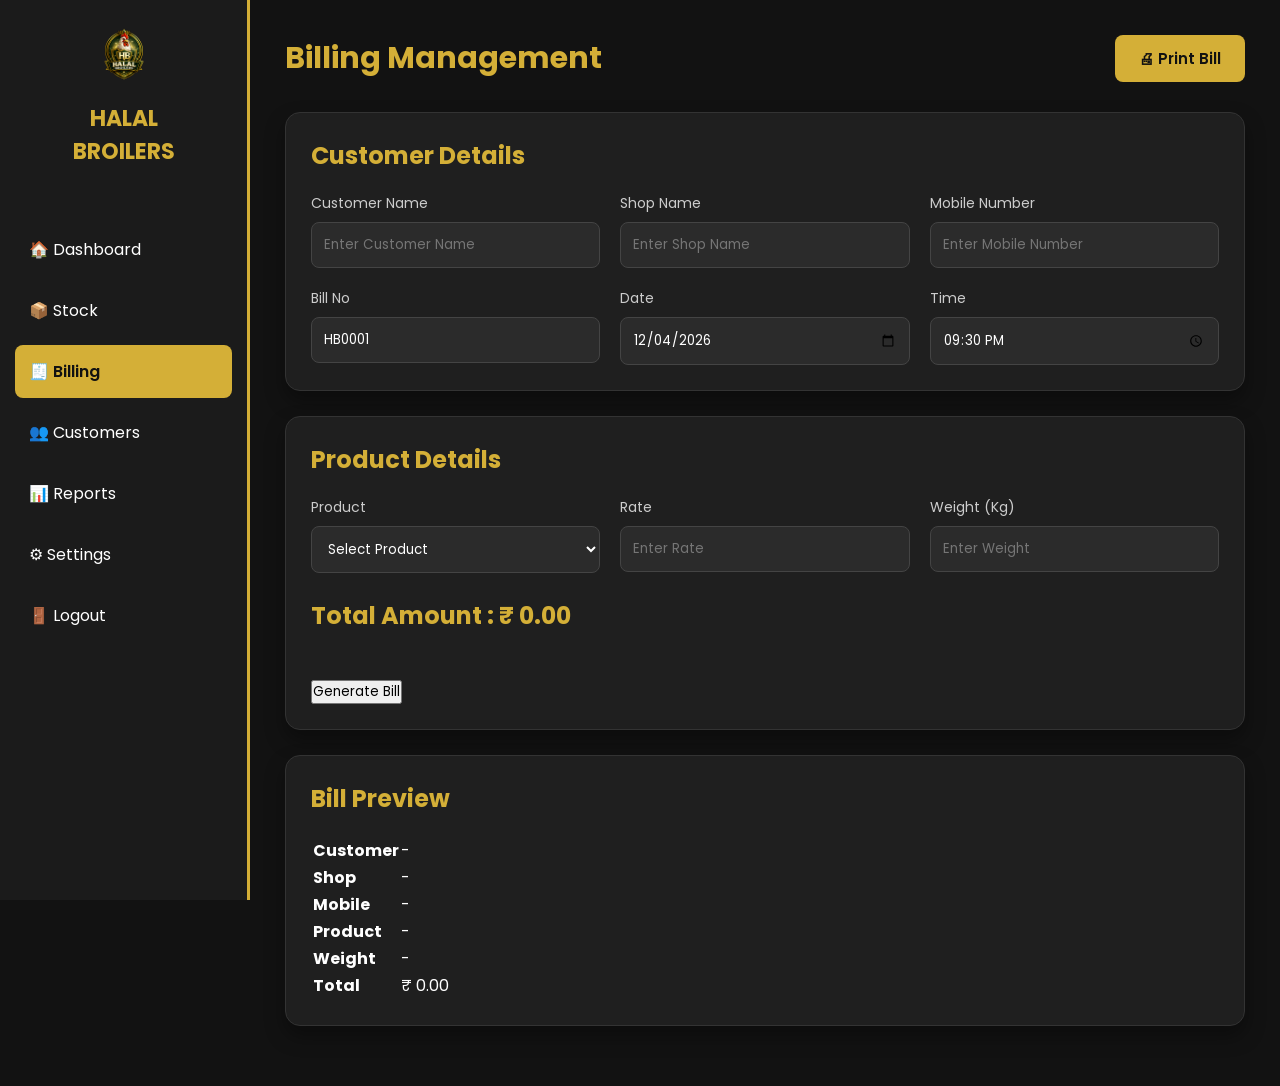
<file: billing.html>
<!DOCTYPE html>
<html lang="en">

<head>

    <meta charset="UTF-8">
    <meta name="viewport" content="width=device-width, initial-scale=1.0">

    <title>Billing | Halal Broilers ERP</title>

    <link rel="stylesheet" href="css/billing.css">

    <link href="https://fonts.googleapis.com/css2?family=Poppins:wght@300;400;500;600;700&display=swap"
        rel="stylesheet">

</head>

<body>

    <!-- Sidebar -->

    <aside class="sidebar">

        <div class="logo">

            <img src="images/logo.png" alt="Logo">

            <h2>HALAL<br>BROILERS</h2>

        </div>

        <ul>

            <li><a href="dashboard.html">🏠 Dashboard</a></li>

            <li><a href="stock.html">📦 Stock</a></li>

            <li class="active"><a href="billing.html">🧾 Billing</a></li>

            <li><a href="customers.html">👥 Customers</a></li>

            <li><a href="reports.html">📊 Reports</a></li>

            <li><a href="settings.html">⚙ Settings</a></li>

            <li><a href="index.html">🚪 Logout</a></li>

        </ul>

    </aside>

    <!-- Main -->

    <main class="main">

        <div class="header">

            <h1>Billing Management</h1>

            <button id="printBill">
                🖨 Print Bill
            </button>

        </div>

        <!-- Customer Details -->

        <div class="card">

            <h2>Customer Details</h2>

            <div class="form-grid">

                <div>

                    <label>Customer Name</label>

                    <input
                        type="text"
                        id="customerName"
                        placeholder="Enter Customer Name">

                </div>

                <div>

                    <label>Shop Name</label>

                    <input
                        type="text"
                        id="shopName"
                        placeholder="Enter Shop Name">

                </div>

                <div>

                    <label>Mobile Number</label>

                    <input
                        type="text"
                        id="mobile"
                        placeholder="Enter Mobile Number">

                </div>

                <div>

                    <label>Bill No</label>

                    <input
                        type="text"
                        id="billNo"
                        value="HB0001"
                        readonly>

                </div>

                <div>

                    <label>Date</label>

                    <input
                        type="date"
                        id="billDate">

                </div>

                <div>

                    <label>Time</label>

                    <input
                        type="time"
                        id="billTime">

                </div>

            </div>

        </div>
        <!-- Product Details -->

<div class="card">

    <h2>Product Details</h2>

    <div class="form-grid">

        <div>

            <label>Product</label>

            <select id="product">

                <option value="">Select Product</option>

                <option value="Broiler Chicken">Broiler Chicken</option>

                <option value="Giriraja">Giriraja</option>

                <option value="Naatukoli">Naatukoli</option>

                <option value="Kaadai">Kaadai</option>

                <option value="Mutton">Mutton</option>

                <option value="Fish">Fish</option>

            </select>

        </div>

        <!-- Broiler Fields -->

        <div id="paperRateDiv">

            <label>Paper Rate</label>

            <input
                type="number"
                id="paperRate"
                placeholder="Enter Paper Rate">

        </div>

        <div id="estimationDiv">

            <label>Estimation</label>

            <input
                type="number"
                step="0.01"
                id="estimation"
                placeholder="Example : 1.60">

        </div>

        <!-- Other Product Rate -->

        <div id="rateDiv" style="display:none;">

            <label>Rate</label>

            <input
                type="number"
                id="rate"
                placeholder="Enter Rate">

        </div>

        <div>

            <label>Weight (Kg)</label>

            <input
                type="number"
                id="kg"
                placeholder="Enter Weight">

        </div>

    </div>

    <br>

    <h2>

        Total Amount :
        ₹ <span id="amount">0.00</span>

    </h2>

    <br>

    <button id="generateBill">

        Generate Bill

    </button>

</div>

<!-- Bill Preview -->

<div class="card">

    <h2>Bill Preview</h2>

    <table>

        <tr>
            <td><b>Customer</b></td>
            <td id="billCustomer">-</td>
        </tr>

        <tr>
            <td><b>Shop</b></td>
            <td id="billShop">-</td>
        </tr>

        <tr>
            <td><b>Mobile</b></td>
            <td id="billMobile">-</td>
        </tr>

        <tr>
            <td><b>Product</b></td>
            <td id="billProduct">-</td>
        </tr>

        <tr>
            <td><b>Weight</b></td>
            <td id="billKg">-</td>
        </tr>

        <tr>
            <td><b>Total</b></td>
            <td id="billAmount">₹0.00</td>
        </tr>

    </table>

</div>

        <!-- Product Section -->
        <!-- NEXT PART -->

    </main>

    <script src="js/billing.js"></script>

</body>

</html>
</file>
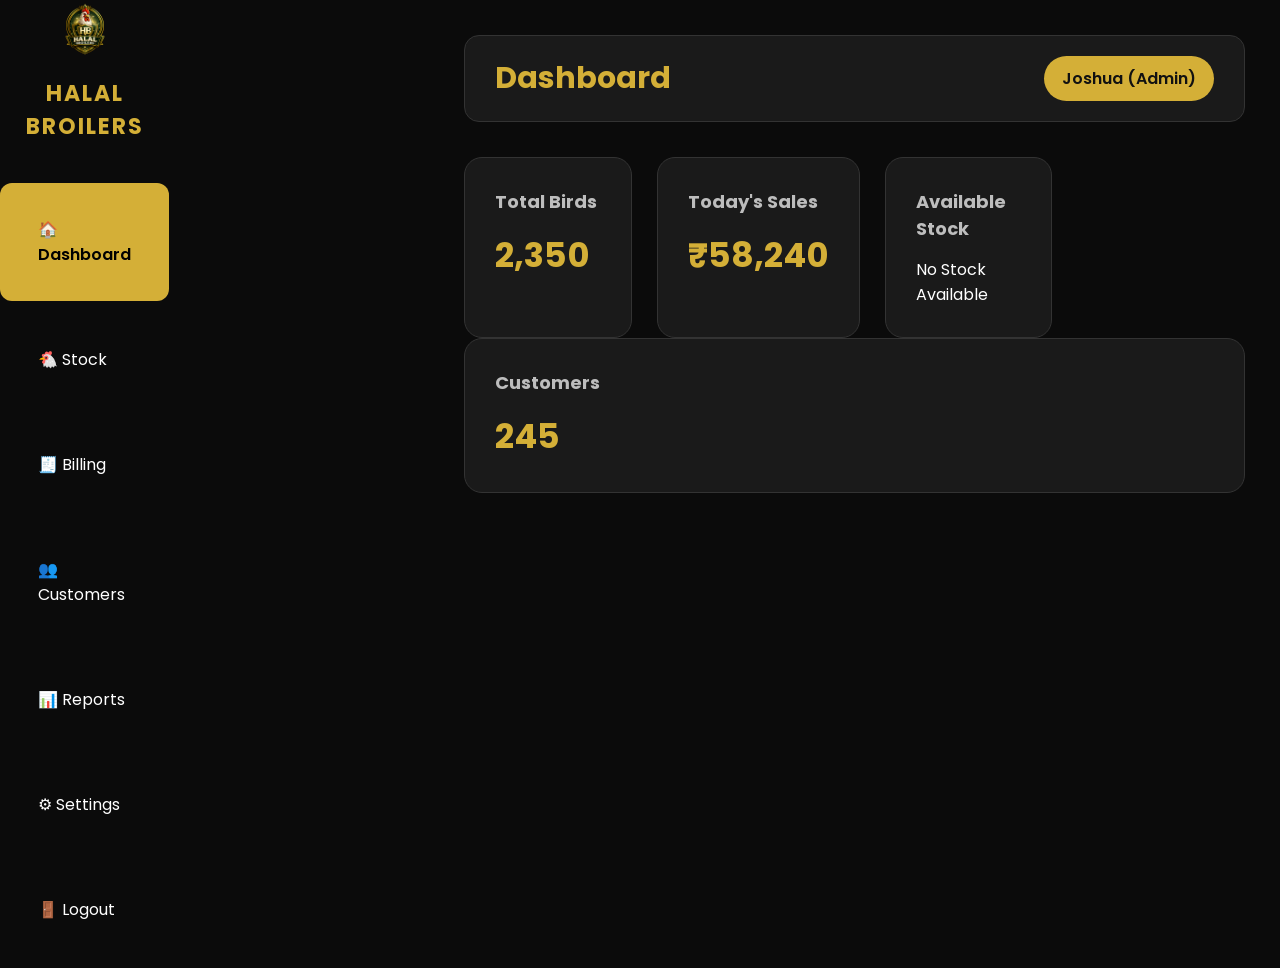
<file: dashboard.html>
<!DOCTYPE html>
<html lang="en">

<head>

    <meta charset="UTF-8">

    <meta name="viewport" content="width=device-width, initial-scale=1.0">

    <title>Halal Broilers ERP</title>

    <link rel="stylesheet" href="css/dashboard.css">

    <link href="https://fonts.googleapis.com/css2?family=Poppins:wght@300;400;500;600;700&display=swap"
        rel="stylesheet">

</head>

<body>

    <!-- Sidebar -->
    <div class="sidebar">

        <div class="logo">

            <img src="images/logo.png">

            <h2>HALAL<br>BROILERS</h2>

        </div>

       <ul>

    <li class="active">
        <a href="dashboard.html">🏠 Dashboard</a>
    </li>

    <li>
        <a href="stock.html">🐔 Stock</a>
    </li>

    <li>
        <a href="billing.html">🧾 Billing</a>
    </li>

    <li>
        <a href="customers.html">👥 Customers</a>
    </li>

    <li>
        <a href="reports.html">📊 Reports</a>
    </li>

    <li>
        <a href="settings.html">⚙ Settings</a>
    </li>

    <li>
        <a href="index.html">🚪 Logout</a>
    </li>

</ul>

    </div>

    <!-- Main Content -->

    <div class="main">

        <!-- Navbar -->

        <div class="navbar">

            <h1>Dashboard</h1>

            <div class="admin">

                Joshua (Admin)

            </div>

        </div>

        <!-- Cards -->

        <div class="cards">

            <div class="card">

                <h3>Total Birds</h3>

                <h2>2,350</h2>

            </div>

            <div class="card">

                <h3>Today's Sales</h3>

                <h2>₹58,240</h2>

            </div>
<div class="card">

    <h3>Available Stock</h3>

    <div id="stockList"></div>

</div>
</div>
            <div class="card">

                <h3>Customers</h3>

                <h2>245</h2>

            </div>

        </div>

    </div>
<script src="js/dashboard.js"></script>
</body>

</html>
</file>
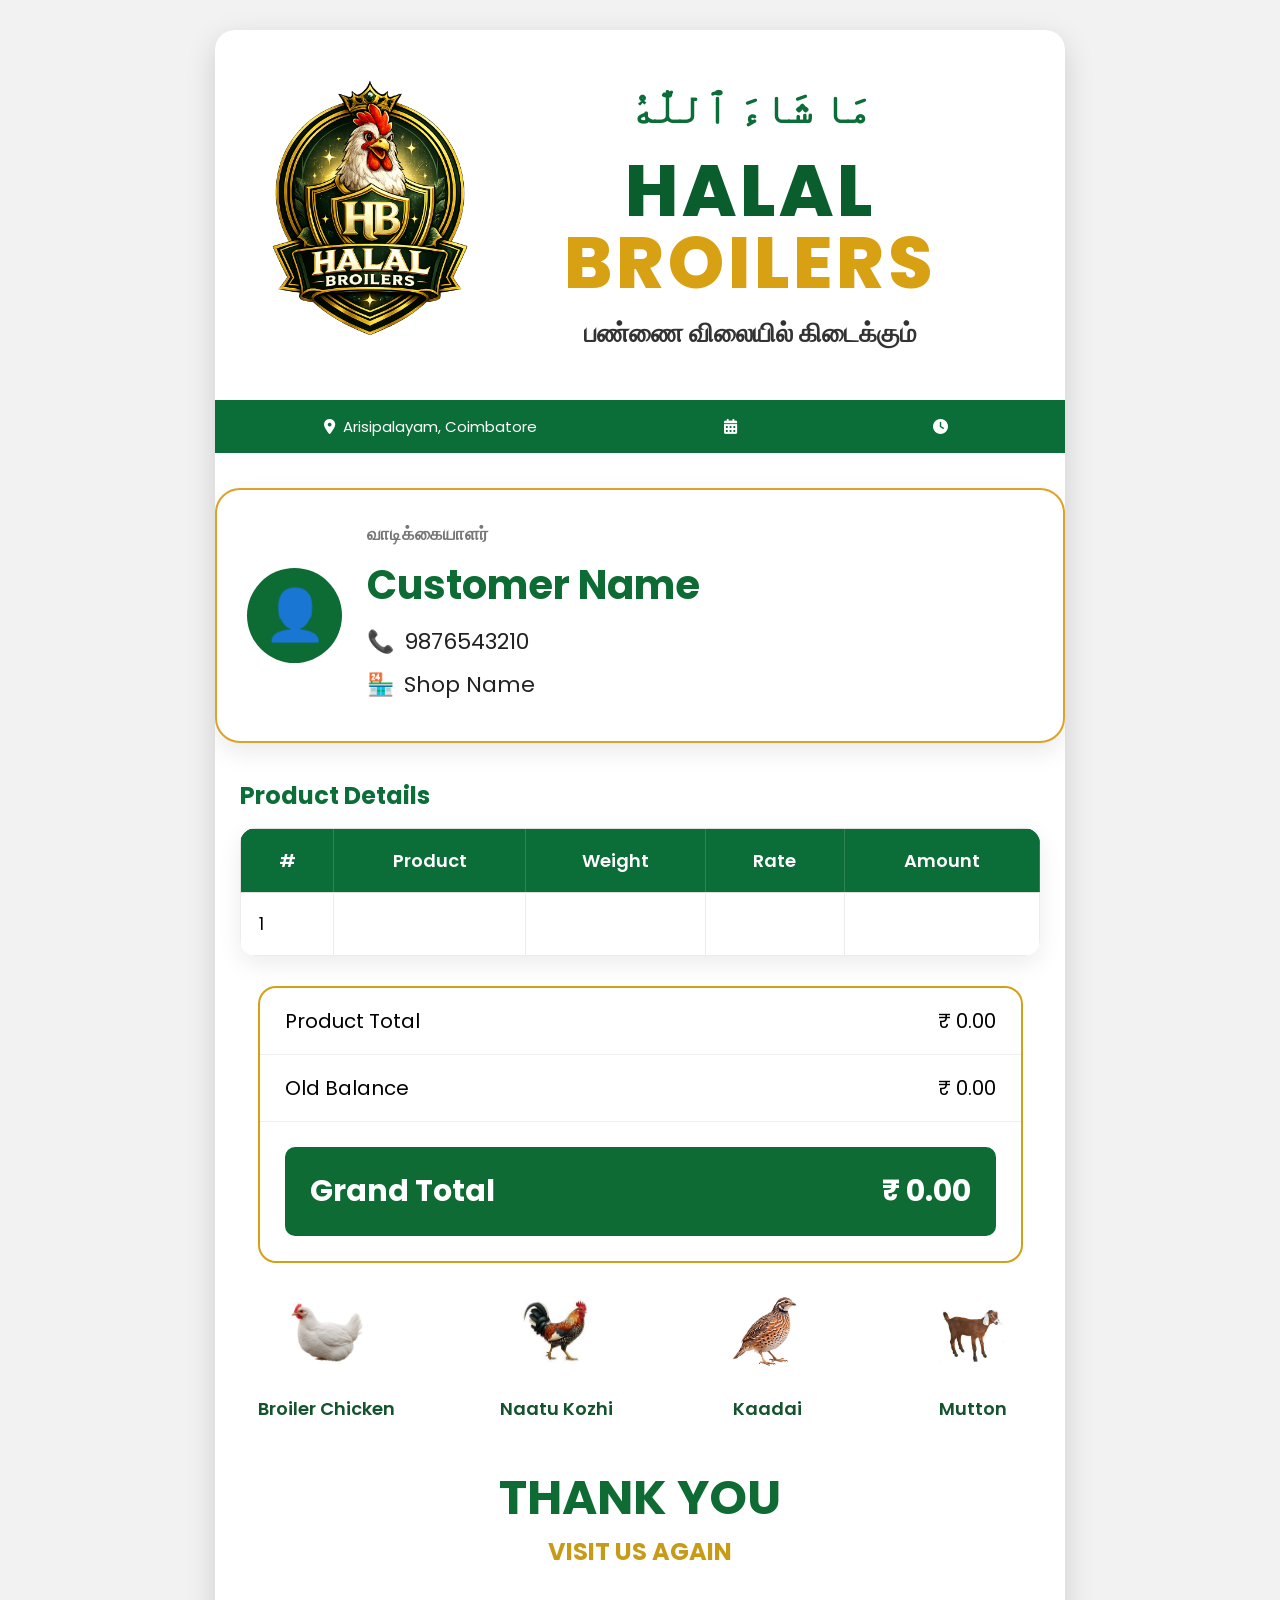
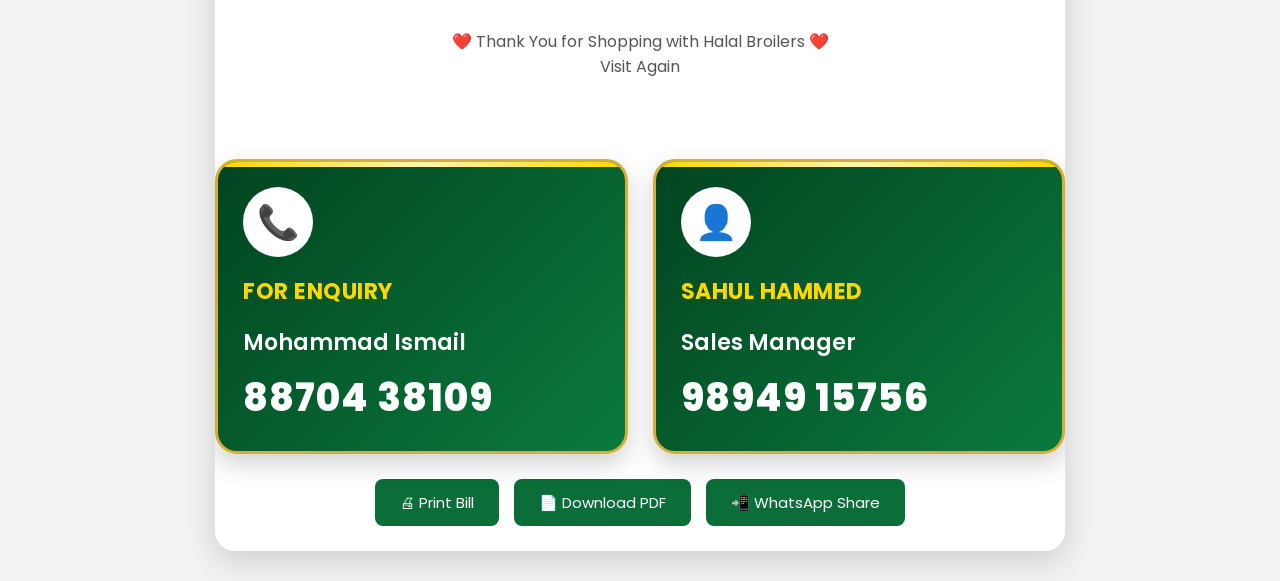
<file: invoice.html>
<!DOCTYPE html>
<html lang="en">
<head>
    <meta charset="UTF-8">
    <meta name="viewport" content="width=device-width, initial-scale=1.0">
    <title>Invoice | Halal Broilers ERP</title>

    <link rel="stylesheet" href="css/invoice.css">

    <link href="https://fonts.googleapis.com/css2?family=Poppins:wght@300;400;500;600;700&display=swap" rel="stylesheet">

    <link rel="stylesheet"
          href="https://cdnjs.cloudflare.com/ajax/libs/font-awesome/6.6.0/css/all.min.css">
</head>

<body>

<div class="invoice">

    <div class="header">

        <div class="logo">
            <img src="images/logo.png" alt="Logo">
        </div>

        <div class="company">

            <h3>مَا شَاءَ ٱللَّٰهُ</h3>

            <h1>HALAL <span>BROILERS</span></h1>

            <p>பண்ணை விலையில் கிடைக்கும்</p>

        </div>

    </div>

    <div class="info">

        <div>
            <i class="fa-solid fa-location-dot"></i>
            Arisipalayam, Coimbatore
        </div>

        <div>
            <i class="fa-solid fa-calendar-days"></i>
            <span id="billDate"></span>
        </div>

        <div>
            <i class="fa-solid fa-clock"></i>
            <span id="billTime"></span>
        </div>

    </div>

    <!-- CUSTOMER CARD -->

<div class="customer-card">

    <div class="customer-icon">
        👤
    </div>

    <div class="customer-info">

        <small>வாடிக்கையாளர்</small>

        <h2 id="customerName">Customer Name</h2>

        <p>
            📞
            <span id="customerMobile">9876543210</span>
        </p>

        <p>
            🏪
            <span id="customerShop">Shop Name</span>
        </p>

    </div>

</div>
<!-- ===========================
        PRODUCT TABLE
=========================== -->


        <!-- ===========================
            PRODUCT DETAILS
    ============================ -->

    <div class="products">

        <h2>Product Details</h2>

        <table class="product-table">

            <thead>

                <tr>

                    <th>#</th>
                    <th>Product</th>
                    <th>Weight</th>
                    <th>Rate</th>
                    <th>Amount</th>

                </tr>

            </thead>

            <tbody>

                <tr>

                    <td>1</td>

                    <td id="productName"></td>

                    <td id="weight"></td>

                    <td id="rate"></td>

                    <td id="amount"></td>

                </tr>

            </tbody>

        </table>

    </div>
    <!-- Total Section -->

<div class="total-section">

    <div class="total-row">
        <span>Product Total</span>
        <span id="subTotal">₹ 0.00</span>
    </div>

    <div class="total-row">
        <span>Old Balance</span>
        <span id="oldBalance">₹ 0.00</span>
    </div>

    <div class="grand-total">
        <span>Grand Total</span>
        <span id="grandTotal">₹ 0.00</span>
    </div>

</div>


    <!-- ===========================
    PRODUCTS AVAILABLE
=========================== -->

<div class="products-list">

    <div class="product-box">
        <img src="images/broiler.png" class="product-icon">
        <span>Broiler Chicken</span>
    </div>

    <div class="product-box">
        <img src="images/naatukoli.png" class="product-icon">
        <span>Naatu Kozhi</span>
    </div>

    <div class="product-box">
        <img src="images/kaadai.png" class="product-icon">
        <span>Kaadai</span>
    </div>

    <div class="product-box">
        <img src="images/goat.png" class="product-icon">
        <span>Mutton</span>
    </div>

   

</div>

<!-- ===========================
      THANK YOU
=========================== -->

<div class="thankyou">

    <h1>THANK YOU</h1>

    <h3>VISIT US AGAIN</h3>

</div>

<!-- ===========================
      CONTACT
=========================== -->

<!-- ===========================
      BUTTONS
=========================== -->




    <!-- ===========================
            FOOTER
    ============================ -->

    <div class="footer">

        <p>
            ❤️ Thank You for Shopping with Halal Broilers ❤️
        </p>

        <p>
            Visit Again
        </p>

    </div>
    <div class="enquiry-section">

    <div class="enquiry-card">

        <div class="enquiry-icon">📞</div>

        <h3>FOR ENQUIRY</h3>

        <p>Mohammad Ismail</p>

        <h2>88704 38109</h2>

    </div>

    <div class="enquiry-card">

        <div class="enquiry-icon">👤</div>

        <h3>SAHUL HAMMED</h3>

        <p>Sales Manager</p>

        <h2>98949 15756</h2>

    </div>

</div>
 

    <!-- Buttons -->

    <div class="buttons">

        <button onclick="window.print()">
            🖨 Print Bill
        </button>

        <button id="downloadPdf">
            📄 Download PDF
        </button>

        <button id="shareWhatsapp">
            📲 WhatsApp Share
        </button>

    </div>

</div>


<script src="js/invoice.js"></script>

</body>
</html>
</file>
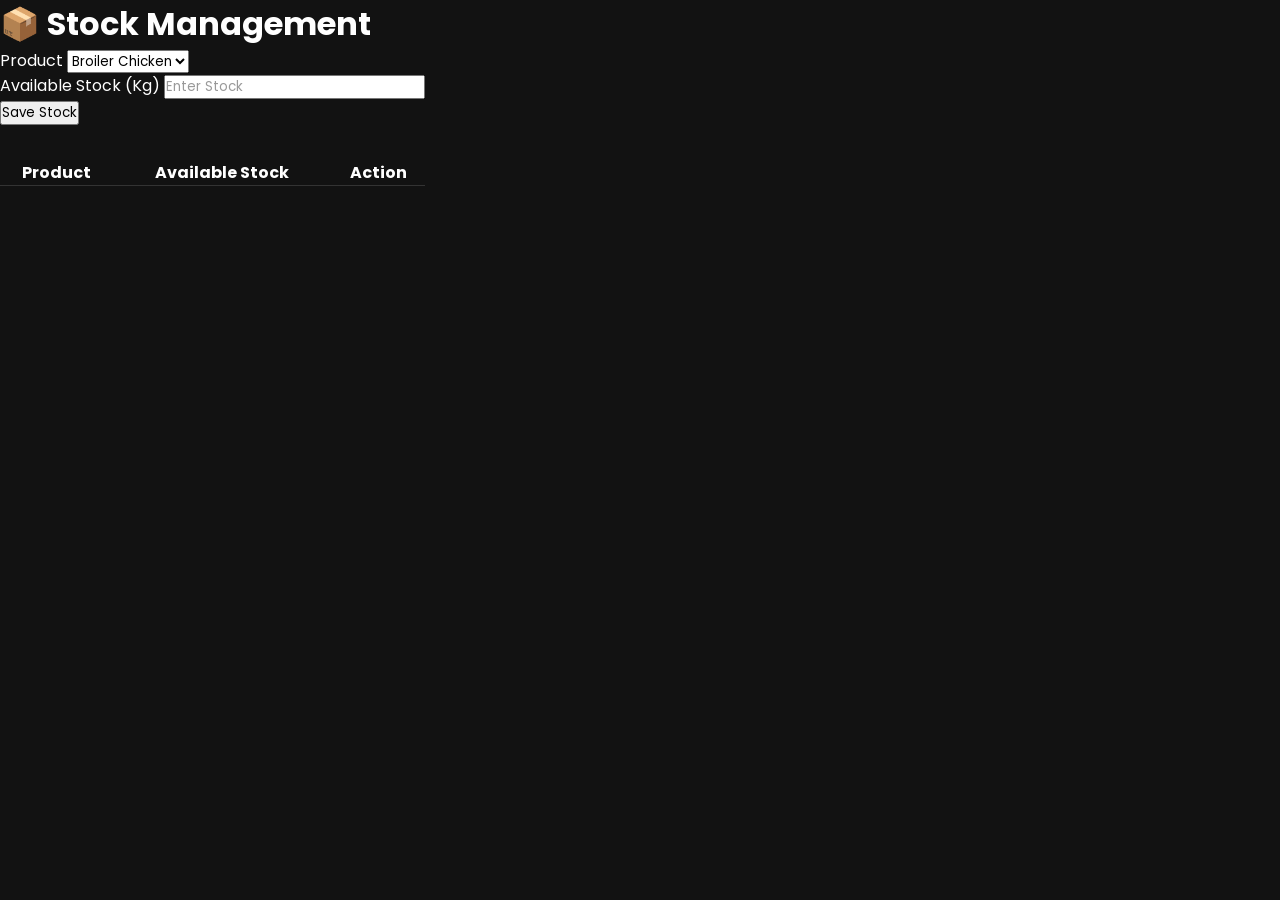
<file: stock.html>
<!DOCTYPE html>
<html lang="en">

<head>
    <meta charset="UTF-8">
    <meta name="viewport" content="width=device-width, initial-scale=1.0">
    <title>Stock Management | Halal Broilers ERP</title>

    <link rel="stylesheet" href="css/stock.css">

    <link href="https://fonts.googleapis.com/css2?family=Poppins:wght@300;400;500;600;700&display=swap"
        rel="stylesheet">
</head>

<body>

    <div class="container">

        <h1>📦 Stock Management</h1>

        <div class="stock-card">

            <div class="form-group">
                <label>Product</label>

                <select id="product">
                    <option>Broiler Chicken</option>
                    <option>Giriraja</option>
                    <option>Naatukoli</option>
                    <option>Kaadai</option>
                    <option>Mutton</option>
                    <option>Fish</option>
                </select>
            </div>

            <div class="form-group">
                <label>Available Stock (Kg)</label>
                <input type="number" id="stockKg" placeholder="Enter Stock">
            </div>

            <button id="saveStock">
                Save Stock
            </button>

        </div>

        <br>

        <table>

            <thead>

                <tr>
                    <th>Product</th>
                    <th>Available Stock</th>
                    <th>Action</th>
                </tr>

            </thead>

            <tbody id="stockTable">

            </tbody>

        </table>

    </div>

    <script src="js/stock.js"></script>

</body>

</html>
</file>
<file: css/billing.css>
*{
    margin:0;
    padding:0;
    box-sizing:border-box;
    font-family:'Poppins',sans-serif;
}

body{
    display:flex;
    background:#121212;
    color:#fff;
}


.sidebar{
    width:250px;
    height:100vh;
    background:#1b1b1b;
    position:fixed;
    left:0;
    top:0;
    border-right:3px solid #d4af37;
}

.logo{
    text-align:center;
    padding:25px;
}

.logo img{
    width:90px;
    margin-bottom:10px;
}

.logo h2{
    color:#d4af37;
    font-size:22px;
}

.sidebar ul{
    list-style:none;
    margin-top:30px;
}

.sidebar ul li{
    margin:8px 15px;
}

.sidebar ul li a{
    display:block;
    padding:14px;
    color:#fff;
    text-decoration:none;
    border-radius:8px;
    transition:.3s;
}

.sidebar ul li a:hover,
.sidebar ul li.active a{
    background:#d4af37;
    color:#111;
    font-weight:600;
}

/* ===========================
   MAIN
=========================== */

.main{
    margin-left:250px;
    width:calc(100% - 250px);
    padding:35px;
}


.header{
    display:flex;
    justify-content:space-between;
    align-items:center;
    margin-bottom:30px;
}

.header h1{
    color:#d4af37;
    font-size:30px;
}

.header button{
    background:#d4af37;
    color:#111;
    border:none;
    padding:12px 24px;
    border-radius:8px;
    cursor:pointer;
    font-size:15px;
    font-weight:600;
    transition:.3s;
}

.header button:hover{
    transform:translateY(-2px);
    box-shadow:0 0 15px rgba(212,175,55,.4);
}


.card{
    background:#1f1f1f;
    border:1px solid #333;
    border-radius:15px;
    padding:25px;
    margin-bottom:25px;
    box-shadow:0 10px 20px rgba(0,0,0,.35);
}

.card h2{
    color:#d4af37;
    margin-bottom:20px;
}



.form-grid{
    display:grid;
    grid-template-columns:repeat(3,1fr);
    gap:20px;
}

.form-grid label{
    display:block;
    margin-bottom:8px;
    font-size:14px;
    color:#ccc;
}

.form-grid input,
.form-grid select{
    width:100%;
    padding:12px;
    border:none;
    outline:none;
    border-radius:8px;
    background:#2b2b2b;
    color:white;
    border:1px solid #444;
    transition:.3s;
}

.form-grid input:focus,
.form-grid select:focus{
    border:1px solid #d4af37;
    box-shadow:0 0 10px rgba(212,175,55,.3);
}
</file>
<file: css/dashboard.css>
*{
    margin:0;
    padding:0;
    box-sizing:border-box;
}

body{
    font-family:'Poppins',sans-serif;
    background:#0B0B0B;
    color:#fff;
    display:flex;
}


.sidebar ul li a{
    display:block;
    text-decoration:none;
    color:white;
    width:100%;
    height:100%;
    padding:18px 20px;
}

.sidebar ul li.active a{
    color:black;
}

.logo{

    text-align:center;

    margin-bottom:40px;

}

.logo img{

    width:90px;

    margin-bottom:10px;

}

.logo h2{

    color:#D4AF37;

    font-size:22px;

    letter-spacing:2px;

}



.sidebar ul{

    list-style:none;

}

.sidebar ul li{

    padding:16px 18px;

    margin-bottom:12px;

    border-radius:12px;

    cursor:pointer;

    color:#ddd;

    transition:.3s;

}

.sidebar ul li:hover{

    background:#D4AF37;

    color:#111;

    transform:translateX(6px);

}

.sidebar ul .active{

    background:#D4AF37;

    color:#111;

    font-weight:600;

}



.main{

    margin-left:260px;

    width:100%;

    padding:35px;

}



.navbar{

    background:#1A1A1A;

    border:1px solid #333;

    border-radius:15px;

    padding:20px 30px;

    display:flex;

    justify-content:space-between;

    align-items:center;

    margin-bottom:35px;

}

.navbar h1{

    color:#D4AF37;

    font-size:30px;

}

.admin{

    background:#D4AF37;

    color:#111;

    padding:10px 18px;

    border-radius:30px;

    font-weight:600;

}


.cards{

    display:grid;

    grid-template-columns:repeat(4,1fr);

    gap:25px;

}

.card{

    background:#1A1A1A;

    border:1px solid #333;

    border-radius:18px;

    padding:30px;

    transition:.3s;

}

.card:hover{

    transform:translateY(-8px);

    border-color:#D4AF37;

    box-shadow:0 0 25px rgba(212,175,55,.25);

}

.card h3{

    color:#BDBDBD;

    font-size:18px;

    margin-bottom:15px;

}

.card h2{

    color:#D4AF37;

    font-size:34px;

}




@media(max-width:1100px){

.cards{

grid-template-columns:repeat(2,1fr);

}

}

@media(max-width:700px){

.sidebar{

width:90px;

}

.logo h2{

display:none;

}

.sidebar ul li{

font-size:14px;

padding:14px;

}

.main{

margin-left:90px;

padding:20px;

}

.cards{

grid-template-columns:1fr;

}

}
</file>
<file: css/invoice.css>
/* ===========================
   GLOBAL
=========================== */

*{
    margin:0;
    padding:0;
    box-sizing:border-box;
    font-family:'Poppins',sans-serif;
}

body{
    background:#f2f2f2;
    padding:30px;
}

.invoice{
    width:850px;
    margin:auto;
    background:#fff;
    border-radius:20px;
    overflow:hidden;
    box-shadow:0 10px 30px rgba(0,0,0,.15);
}

/* ===========================
   HEADER
=========================== */

.header{
    display:flex;
    align-items:center;
    justify-content:space-between;
    padding:35px 45px;
}
.logo{
    width:220px;
    display:flex;
    justify-content:center;
    align-items:center;
}

.logo img{
    width:450px;
    height:auto;
}

.company{
    flex:1;
    text-align:center;
}

.company h3{

    font-size:42px;

    color:#0b6d38;

    margin-bottom:15px;

}

.company h1{

    font-size:72px;

    font-weight:800;

    letter-spacing:4px;

    text-transform:uppercase;

    margin:10px 0;

    line-height:1;

    color:#0a5d2c;

}

.company h1 span{

    color:#d8a113;

}

.company span{
    color:#c79a17;
}

.company p{

    font-size:26px;

    font-weight:600;

    color:#333;

    margin-top:15px;

}
.company{

    flex:1;

    text-align:center;

}

/* ===========================
   INFO
=========================== */

.info{
    display:flex;
    justify-content:space-around;
    background:#0b6d38;
    color:#fff;
    padding:15px;
    font-size:15px;
}

.info div{
    display:flex;
    align-items:center;
    gap:8px;
}

/* ===========================
   CUSTOMER
=========================== */

.customer,
.products{
    margin:25px;
}

.customer h2,
.products h2{
    color:#0b6d38;
    margin-bottom:15px;
}

.customer table,
.product-table{
    width:100%;
    border-collapse:collapse;
}

.customer td,
.product-table th,
.product-table td{
    border:1px solid #ddd;
    padding:12px;
}

.product-table th{
    background:#0b6d38;
    color:#fff;
}

/* ===========================
   GRAND TOTAL
=========================== */

.grand-total{
    margin:25px;
    background:#0b6d38;
    color:#fff;
    text-align:right;
    padding:20px;
    border-radius:10px;
}

.grand-total h1{
    margin-top:8px;
    font-size:34px;
}

/* ===========================
   FOOTER
=========================== */

.footer{
    text-align:center;
    padding:20px;
    color:#555;
}

/* ===========================
   BUTTONS
=========================== */

.buttons{
    display:flex;
    justify-content:center;
    gap:15px;
    padding:25px;
}

.buttons button{
    background:#0b6d38;
    color:#fff;
    border:none;
    padding:12px 25px;
    border-radius:8px;
    cursor:pointer;
    font-size:15px;
    transition:.3s;
}

.buttons button:hover{
    background:#09542c;
}
/* ===========================
   CUSTOMER CARD
=========================== */

.customer-card{

    margin:35px 0;

    display:flex;

    align-items:center;

    gap:25px;

    padding:30px;

    background:#fff;

    border:2px solid #dca326;

    border-radius:25px;

    box-shadow:0 10px 25px rgba(0,0,0,.08);

}

.customer-icon{

    width:95px;

    height:95px;

    border-radius:50%;

    background:#0d6b34;

    color:#fff;

    display:flex;

    justify-content:center;

    align-items:center;

    font-size:50px;

    flex-shrink:0;

}

.customer-info{

    flex:1;

}

.customer-info small{

    color:#777;

    font-size:18px;

    font-weight:600;

    letter-spacing:1px;

}

.customer-info h2{

    margin:8px 0;

    font-size:40px;

    color:#0d6b34;

    font-weight:700;

}

.customer-info p{

    font-size:22px;

    margin:10px 0;

    color:#222;

    display:flex;

    align-items:center;

    gap:10px;

}
/* ===========================
      PRODUCT TABLE
=========================== */

.product-section{

    margin:35px 0;

}

.product-table{

    width:100%;

    border-collapse:collapse;

    overflow:hidden;

    border-radius:16px;

    box-shadow:0 8px 25px rgba(0,0,0,.08);

}

.product-table thead{

    background:#0b5d2c;

}

.product-table th{

    color:#fff;

    padding:18px;

    font-size:18px;

    font-weight:600;

    border-right:1px solid rgba(255,255,255,.15);

}

.product-table td{

    padding:18px;

    border:1px solid #ececec;

    font-size:17px;

    background:#fff;

}

.product-table tbody tr:hover{

    background:#f8fff9;

}

.center{

    text-align:center;

}

.product-name{

    display:flex;

    align-items:center;

    gap:12px;

    font-size:20px;

    font-weight:600;

    color:#0b5d2c;

}

.product-name span{

    color:#222;

    font-size:18px;

}

.amount-cell{

    color:#0b5d2c;

    font-weight:700;

    font-size:22px;

    text-align:right;

}
/* ===========================
   TOTAL SECTION
=========================== */

.total-section{
    width:90%;
    margin:30px auto;
    border:2px solid #d4a017;
    border-radius:18px;
    overflow:hidden;
    background:#fff;
}

.total-row{
    display:flex;
    justify-content:space-between;
    padding:18px 25px;
    font-size:20px;
    border-bottom:1px solid #eee;
}

.total-row:last-child{
    border-bottom:none;
}

.grand-total{
    display:flex;
    justify-content:space-between;
    align-items:center;
    background:#0d6b33;
    color:white;
    padding:22px 25px;
    font-size:30px;
    font-weight:bold;
}
/* ===========================
PRODUCTS
=========================== */

.products-banner{

    margin:35px auto;

    border:2px solid #d4a017;

    border-radius:20px;

    overflow:hidden;

}

.banner-title{

    background:#0d6b33;

    color:#fff;

    text-align:center;

    padding:15px;

    font-size:24px;

    font-weight:700;

}

.banner-items{

    display:flex;

    justify-content:space-around;

    padding:25px;

    background:#fff;

}

.banner-item{

    text-align:center;

    font-size:20px;

}

.banner-item p{

    margin-top:10px;

    font-weight:600;

}
.products-list{
    display:flex;
    justify-content:space-around;
    align-items:center;
    margin:30px 0;
    gap:20px;
}

.product-box{
    text-align:center;
}

.product-icon{
    width:100px;
    height:75px;
    object-fit:contain;
    margin-bottom:20px;
}

.product-box span{
    display:block;
    font-size:18px;
    font-weight:600;
    color:#14532d;
}

/* ===========================
THANK YOU
=========================== */

.thankyou{

    text-align:center;

    margin:40px 0;

}

.thankyou h1{

    color:#0d6b33;

    font-size:48px;

}

.thankyou h3{

    color:#c79a17;

    font-size:24px;

}

/* ===========================
CONTACT
=========================== */

.contact-section{

    display:flex;

    gap:20px;

    margin:30px 0;

}

.contact-card{

    flex:1;

    background:#0d6b33;

    color:white;

    padding:25px;

    border-radius:18px;

}

.contact-card h2{

    margin:10px 0;

}

.contact-card p{

    font-size:22px;

}

/* ===========================
BUTTONS
=========================== */

..invoice{
    width:95%;
    max-width:850px;
    margin:auto;
    background:#fff;
    border-radius:20px;
    overflow:hidden;
    box-shadow:0 10px 30px rgba(0,0,0,.15);
}
/* ===========================
   ENQUIRY SECTION
=========================== */

.enquiry-section{
    display:flex;
    justify-content:space-between;
    align-items:center;
    gap:25px;
    margin-top:60px;
}

/* Card */

.enquiry-card{

    flex:1;

    background:linear-gradient(135deg,#014421,#0b7a3c);

    border:3px solid #d4af37;

    border-radius:22px;

    padding:25px;

    color:#fff;

    position:relative;

    overflow:hidden;

    box-shadow:
    0 10px 25px rgba(0,0,0,.18);

    transition:.3s;

}

.enquiry-card:hover{

    transform:translateY(-4px);

    box-shadow:
    0 18px 35px rgba(0,0,0,.25);

}

/* Golden line */

.enquiry-card::before{

    content:"";

    position:absolute;

    left:0;

    top:0;

    width:100%;

    height:5px;

    background:linear-gradient(to right,#ffd700,#fff4b0,#ffd700);

}

/* Heading */

.enquiry-card h3{

    margin:0;

    color:#FFD700;

    font-size:22px;

    font-weight:700;

    letter-spacing:.5px;

}

/* Name */

.enquiry-card p{

    margin:18px 0 10px;

    font-size:22px;

    font-weight:600;

    color:#fff;

}

/* Mobile */

.enquiry-card h2{

    margin:0;

    font-size:38px;

    font-weight:800;

    color:#fff;

    letter-spacing:1px;

}

/* Icon */

.enquiry-icon{

    width:70px;

    height:70px;

    border-radius:50%;

    background:#fff;

    color:#0b7a3c;

    display:flex;

    justify-content:center;

    align-items:center;

    font-size:34px;

    margin-bottom:18px;

}
/* ===========================
   MOBILE RESPONSIVE
=========================== */

@media screen and (max-width:768px){

    body{
        padding:10px;
    }

    .invoice{
        width:100%;
        border-radius:10px;
    }

    .header{
        flex-direction:column;
        padding:20px;
    }

    .logo img{
        width:180px;
    }

    .company h1{
        font-size:34px;
    }

    .company h3{
        font-size:22px;
    }

    .company p{
        font-size:16px;
    }

    .info{
        flex-direction:column;
        gap:10px;
        text-align:center;
    }

    .customer-card{
        flex-direction:column;
        text-align:center;
    }

    .customer-info h2{
        font-size:28px;
    }

    .customer-info p{
        justify-content:center;
        font-size:16px;
    }

    .product-table{
        display:block;
        overflow-x:auto;
        white-space:nowrap;
    }

    .products-list{
        flex-wrap:wrap;
    }

    .enquiry-section{
        flex-direction:column;
    }

    .buttons{
        flex-direction:column;
    }

    .buttons button{
        width:100%;
    }
}
</file>
<file: css/stock.css>
/* ======================================
   HALAL BROILERS ERP
   BILLING PAGE
====================================== */

*{
    margin:0;
    padding:0;
    box-sizing:border-box;
    font-family:'Poppins',sans-serif;
}

body{
    display:flex;
    background:#121212;
    color:#fff;
}

/* ===========================
   SIDEBAR
=========================== */

.sidebar{
    width:250px;
    height:100vh;
    position:fixed;
    left:0;
    top:0;
    background:#1b1b1b;
    border-right:3px solid #d4af37;
    overflow-y:auto;
}

.logo{
    text-align:center;
    padding:25px;
}

.logo img{
    width:90px;
    margin-bottom:10px;
}

.logo h2{
    color:#d4af37;
    font-size:22px;
}

.sidebar ul{
    list-style:none;
    margin-top:20px;
}

.sidebar ul li{
    margin:8px 15px;
}

.sidebar ul li a{
    display:block;
    padding:14px;
    text-decoration:none;
    color:#fff;
    border-radius:10px;
    transition:.3s;
}

.sidebar ul li a:hover,
.sidebar ul li.active a{
    background:#d4af37;
    color:#111;
    font-weight:600;
}

/* ===========================
   MAIN
=========================== */

.main{
    margin-left:250px;
    width:calc(100% - 250px);
    padding:35px;
}

/* ===========================
   HEADER
=========================== */

.header{
    display:flex;
    justify-content:space-between;
    align-items:center;
    margin-bottom:30px;
}

.header h1{
    font-size:30px;
    color:#d4af37;
}

.header button{
    background:#d4af37;
    color:#111;
    border:none;
    padding:12px 25px;
    border-radius:8px;
    cursor:pointer;
    font-size:15px;
    font-weight:600;
    transition:.3s;
}

.header button:hover{
    transform:translateY(-2px);
    box-shadow:0 0 15px rgba(212,175,55,.35);
}

/* ===========================
   CARD
=========================== */

.card{
    background:#1f1f1f;
    border-radius:15px;
    padding:25px;
    margin-bottom:25px;
    border:1px solid #333;
    box-shadow:0 10px 20px rgba(0,0,0,.35);
}

.card h2{
    color:#d4af37;
    margin-bottom:20px;
}
/* ===========================
   FORM GRID
=========================== */

.form-grid{
    display:grid;
    grid-template-columns:repeat(3,1fr);
    gap:20px;
}

.form-grid label{
    display:block;
    margin-bottom:8px;
    font-size:14px;
    color:#ccc;
    font-weight:500;
}

.form-grid input,
.form-grid select{
    width:100%;
    padding:13px 15px;
    border:1px solid #444;
    border-radius:10px;
    background:#2b2b2b;
    color:#fff;
    font-size:15px;
    transition:.3s;
}

.form-grid input:focus,
.form-grid select:focus{
    outline:none;
    border-color:#d4af37;
    box-shadow:0 0 10px rgba(212,175,55,.25);
}

/* ===========================
   PRODUCT SECTION
=========================== */

#paperRateDiv,
#estimationDiv,
#rateDiv{
    width:100%;
}

#amount{
    color:#00ff99;
    font-size:30px;
    font-weight:bold;
}

#generateBill{
    width:100%;
    margin-top:20px;
    background:#0b6b38;
    color:#fff;
    border:none;
    padding:15px;
    border-radius:10px;
    cursor:pointer;
    font-size:17px;
    font-weight:600;
    transition:.3s;
}

#generateBill:hover{
    background:#0d8b49;
}
/* ===========================
   BILL PREVIEW
=========================== */

table{
    width:100%;
    border-collapse:collapse;
    margin-top:10px;
}

table tr{
    border-bottom:1px solid #333;
}

table td{
    padding:14px;
    font-size:15px;
}

table td:first-child{
    color:#d4af37;
    font-weight:600;
    width:35%;
}

table td:last-child{
    color:#fff;
}

/* ===========================
   BUTTONS
=========================== */

button{
    transition:.3s;
}

button:hover{
    transform:translateY(-2px);
    box-shadow:0 0 12px rgba(212,175,55,.35);
}

/* ===========================
   CARD ANIMATION
=========================== */

.card{
    transition:.3s;
}

.card:hover{
    box-shadow:0 12px 30px rgba(0,0,0,.45);
}

/* ===========================
   INPUT PLACEHOLDER
=========================== */

input::placeholder{
    color:#999;
}

select{
    cursor:pointer;
}
/* ===========================
   MOBILE RESPONSIVE
=========================== */

@media (max-width:768px){

    body{
        display:block;
        padding:0;
    }

    /* Sidebar Hide */
    .sidebar{
        display:none;
    }

    /* Main */
    .main{
        margin-left:0;
        width:100%;
        padding:15px;
    }

    /* Header */
    .header{
        flex-direction:column;
        align-items:stretch;
        gap:15px;
    }

    .header h1{
        font-size:24px;
        text-align:center;
    }

    .header button{
        width:100%;
    }

    /* Card */
    .card{
        padding:15px;
        border-radius:12px;
    }

    /* Form */
    .form-grid{
        grid-template-columns:1fr;
        gap:15px;
    }

    .form-grid input,
    .form-grid select{
        width:100%;
        font-size:16px;
    }

    /* Buttons */
    #generateBill{
        width:100%;
    }

    /* Amount */
    #amount{
        font-size:26px;
    }

    /* Table */
    table{
        display:block;
        overflow-x:auto;
        white-space:nowrap;
        width:100%;
    }

    table td{
        font-size:14px;
        padding:12px;
    }

    h2{
        font-size:20px;
    }
}
</file>
